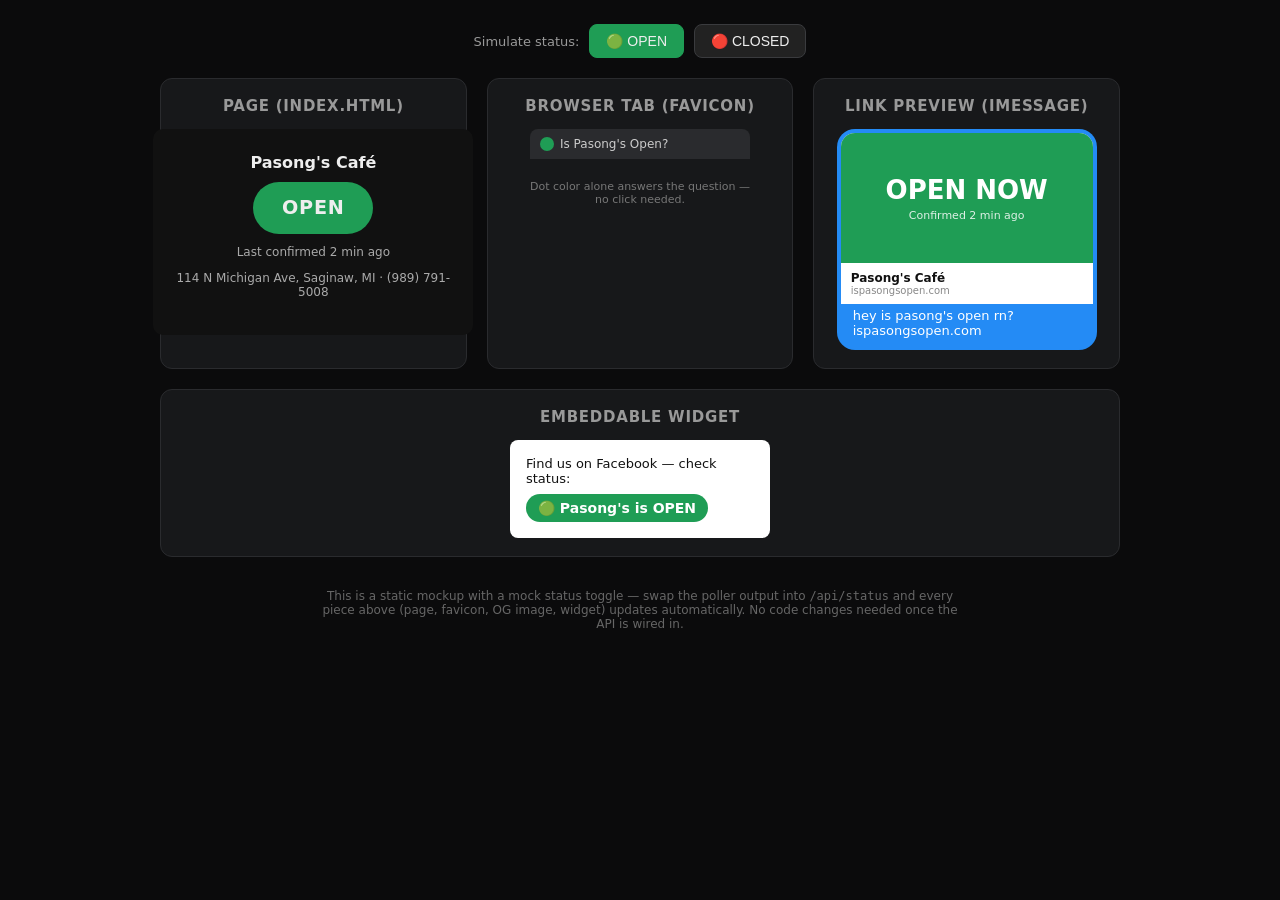
<file: docs/mockup.html>
<!DOCTYPE html>
<html lang="en">
<head>
<meta charset="UTF-8">
<title>Pasong's Open Status — Mockup</title>
<style>
  :root { --open:#1f9d55; --closed:#c0392b; --unknown:#999; color-scheme: dark; }
  * { box-sizing: border-box; }
  body {
    margin: 0; font-family: system-ui, sans-serif; background: #0b0b0c; color: #eee;
    padding: 24px; display: flex; flex-direction: column; gap: 20px; align-items: center;
  }
  h2 { margin: 0 0 4px; font-size: 15px; color: #999; font-weight: 600; text-transform: uppercase; letter-spacing: .05em; }
  .row { display: flex; gap: 20px; flex-wrap: wrap; justify-content: center; width: 100%; max-width: 960px; }
  .card {
    background: #17181a; border: 1px solid #2a2b2e; border-radius: 12px; padding: 18px;
    display: flex; flex-direction: column; align-items: center; gap: 10px; flex: 1; min-width: 260px;
  }
  .toggle-bar { display:flex; gap:10px; align-items:center; }
  button {
    background:#222; color:#eee; border:1px solid #3a3b3e; border-radius:8px; padding:8px 16px;
    cursor:pointer; font-size:14px;
  }
  button.active { background: var(--open); border-color: var(--open); }
  button.active.closed { background: var(--closed); border-color: var(--closed); }

  /* --- Page mockup --- */
  .page-mock { width: 320px; text-align:center; padding: 24px 16px; background:#111; border-radius:10px; }
  .badge { display:inline-block; padding: .9rem 1.8rem; border-radius:999px; font-size:1.2rem; font-weight:700; letter-spacing:.04em; }
  .badge.open { background: var(--open); }
  .badge.closed { background: var(--closed); }
  .detail, .hours { margin-top: .7rem; color:#aaa; font-size:.75rem; }

  /* --- Favicon mockup (browser tab chrome) --- */
  .tab-chrome { background:#2a2b2e; border-radius:8px 8px 0 0; padding:8px 10px; display:flex; align-items:center; gap:6px; width: 220px; }
  .tab-dot { width:14px; height:14px; border-radius:50%; flex-shrink:0; }
  .tab-title { font-size:12px; color:#ccc; white-space:nowrap; overflow:hidden; text-overflow:ellipsis; }

  /* --- Link preview (OG) mockup, iMessage-style --- */
  .imessage-bubble { background:#248bf5; border-radius:18px; padding: 4px; width: 260px; overflow:hidden; }
  .og-card { background:#fff; border-radius:14px 14px 0 0; overflow:hidden; }
  .og-img { width:100%; height:130px; display:flex; flex-direction:column; align-items:center; justify-content:center; color:#fff; }
  .og-img .big { font-size: 26px; font-weight: 800; }
  .og-img .small { font-size: 11px; opacity:.85; margin-top:4px; }
  .og-meta { background:#fff; padding:8px 10px; }
  .og-meta .name { color:#111; font-size:12px; font-weight:600; }
  .og-meta .url { color:#888; font-size:10px; }
  .imsg-text { color:#fff; font-size:13px; padding: 4px 12px 8px; }

  /* --- Widget mockup --- */
  .widget-host { background:#fff; color:#111; border-radius:8px; padding:16px; width:260px; font-size:13px; }
  .widget-badge { display:inline-block; font-family:system-ui,sans-serif; font-size:14px; font-weight:600; padding:6px 12px; border-radius:999px; text-decoration:none; color:#fff; }
</style>
</head>
<body>

<div class="toggle-bar">
  <span style="font-size:13px;color:#999;">Simulate status:</span>
  <button id="btnOpen">🟢 OPEN</button>
  <button id="btnClosed">🔴 CLOSED</button>
</div>

<div class="row">
  <div class="card">
    <h2>Page (index.html)</h2>
    <div class="page-mock">
      <div style="font-weight:600;margin-bottom:10px;">Pasong's Café</div>
      <div id="pageBadge" class="badge open">OPEN</div>
      <p id="pageDetail" class="detail">Last confirmed 2 min ago</p>
      <p class="hours">114 N Michigan Ave, Saginaw, MI · (989) 791-5008</p>
    </div>
  </div>

  <div class="card">
    <h2>Browser tab (favicon)</h2>
    <div class="tab-chrome">
      <div id="tabDot" class="tab-dot" style="background:#1f9d55;"></div>
      <div class="tab-title">Is Pasong's Open?</div>
    </div>
    <p style="font-size:11px;color:#777;max-width:220px;text-align:center;">
      Dot color alone answers the question — no click needed.
    </p>
  </div>

  <div class="card">
    <h2>Link preview (iMessage)</h2>
    <div class="imessage-bubble">
      <div class="og-card">
        <div id="ogImg" class="og-img" style="background:#1f9d55;">
          <div class="big">OPEN NOW</div>
          <div class="small">Confirmed 2 min ago</div>
        </div>
        <div class="og-meta">
          <div class="name">Pasong's Café</div>
          <div class="url">ispasongsopen.com</div>
        </div>
      </div>
      <div class="imsg-text">hey is pasong's open rn? ispasongsopen.com</div>
    </div>
  </div>

  <div class="card">
    <h2>Embeddable widget</h2>
    <div class="widget-host">
      Find us on Facebook — check status:
      <div style="margin-top:8px;">
        <a id="widgetBadge" class="widget-badge" style="background:#1f9d55;">🟢 Pasong's is OPEN</a>
      </div>
    </div>
  </div>
</div>

<p style="max-width:640px;text-align:center;color:#666;font-size:12px;">
  This is a static mockup with a mock status toggle — swap the poller output into
  <code>/api/status</code> and every piece above (page, favicon, OG image, widget)
  updates automatically. No code changes needed once the API is wired in.
</p>

<script>
function setState(open) {
  const pageBadge = document.getElementById('pageBadge');
  const pageDetail = document.getElementById('pageDetail');
  const tabDot = document.getElementById('tabDot');
  const ogImg = document.getElementById('ogImg');
  const widgetBadge = document.getElementById('widgetBadge');
  const btnOpen = document.getElementById('btnOpen');
  const btnClosed = document.getElementById('btnClosed');

  const color = open ? '#1f9d55' : '#c0392b';
  pageBadge.className = 'badge ' + (open ? 'open' : 'closed');
  pageBadge.textContent = open ? 'OPEN' : 'CLOSED';
  pageDetail.textContent = 'Last confirmed 2 min ago';
  tabDot.style.background = color;
  ogImg.style.background = color;
  ogImg.querySelector('.big').textContent = open ? 'OPEN NOW' : 'CLOSED';
  widgetBadge.style.background = color;
  widgetBadge.textContent = open ? '🟢 Pasong\'s is OPEN' : '🔴 Pasong\'s is CLOSED';

  btnOpen.className = open ? 'active' : '';
  btnClosed.className = !open ? 'active closed' : '';
}
document.getElementById('btnOpen').onclick = () => setState(true);
document.getElementById('btnClosed').onclick = () => setState(false);
setState(true);
</script>

</body>
</html>
</file>
